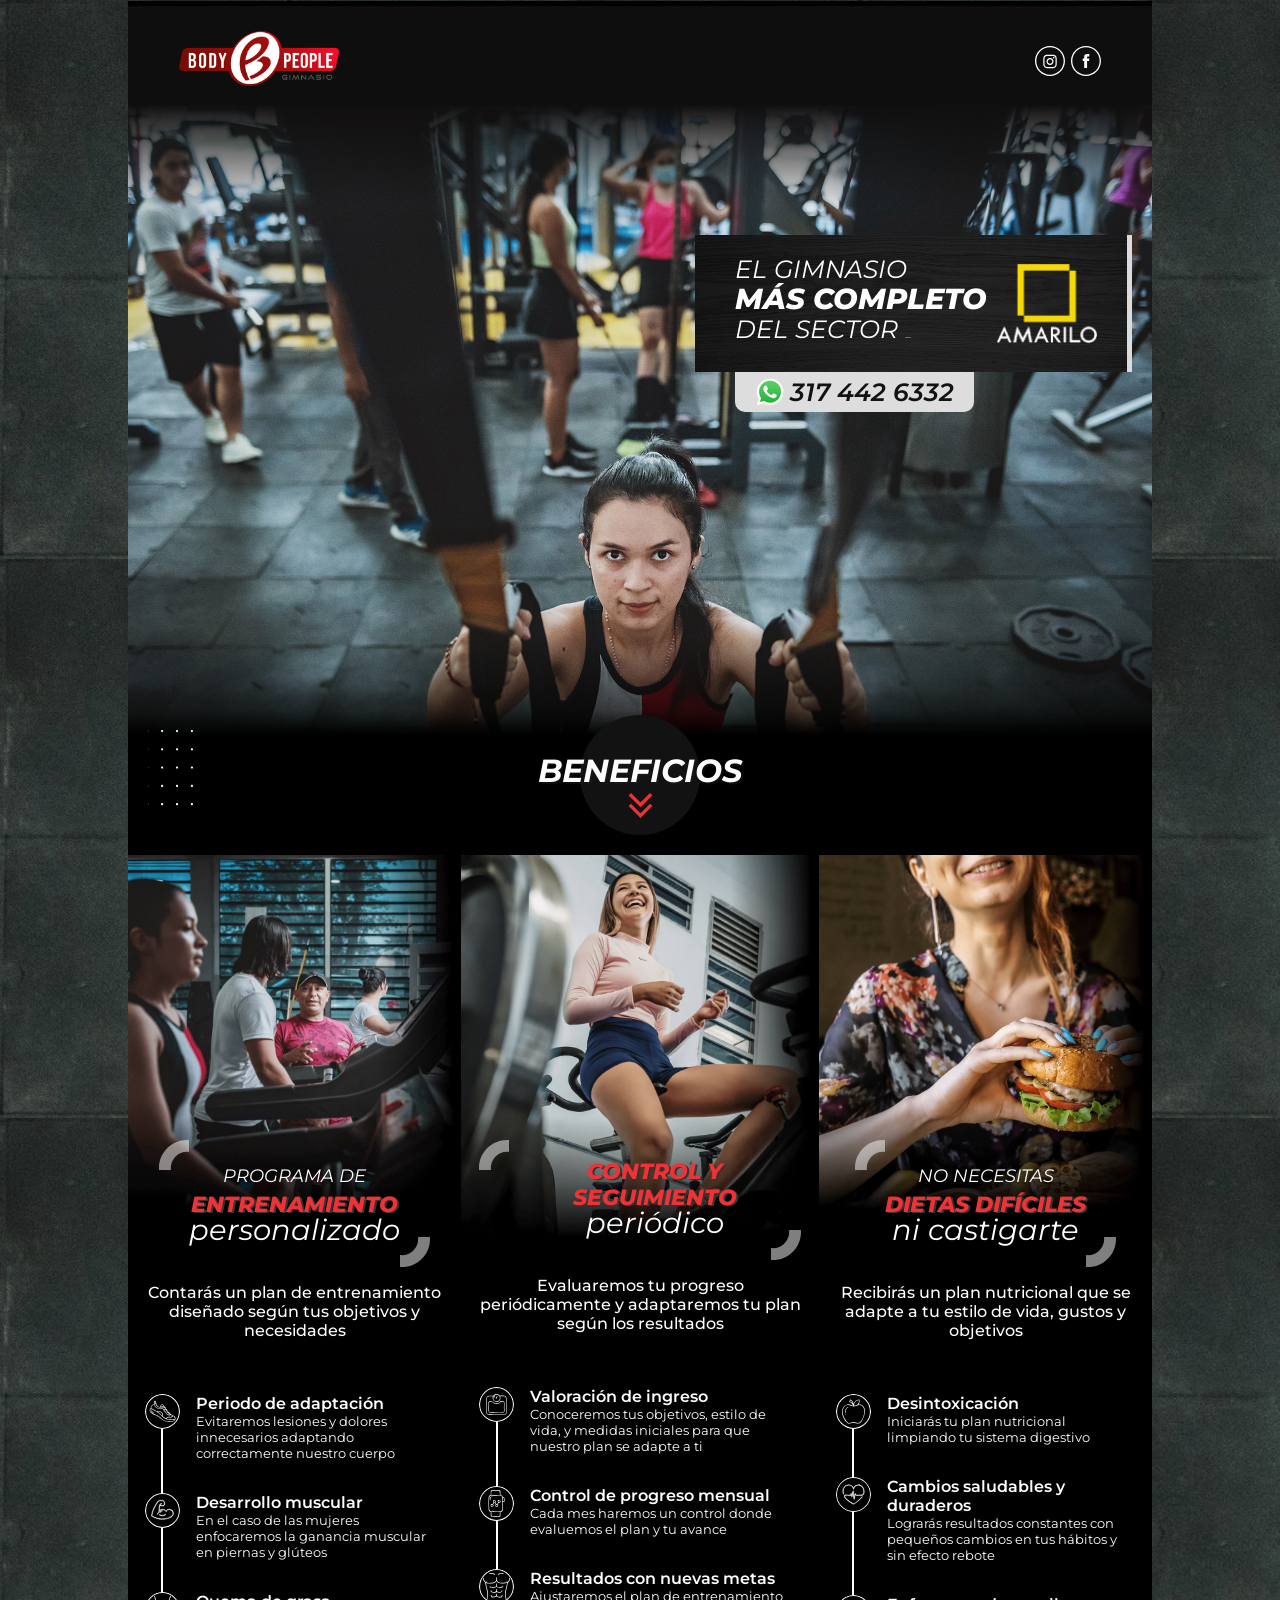
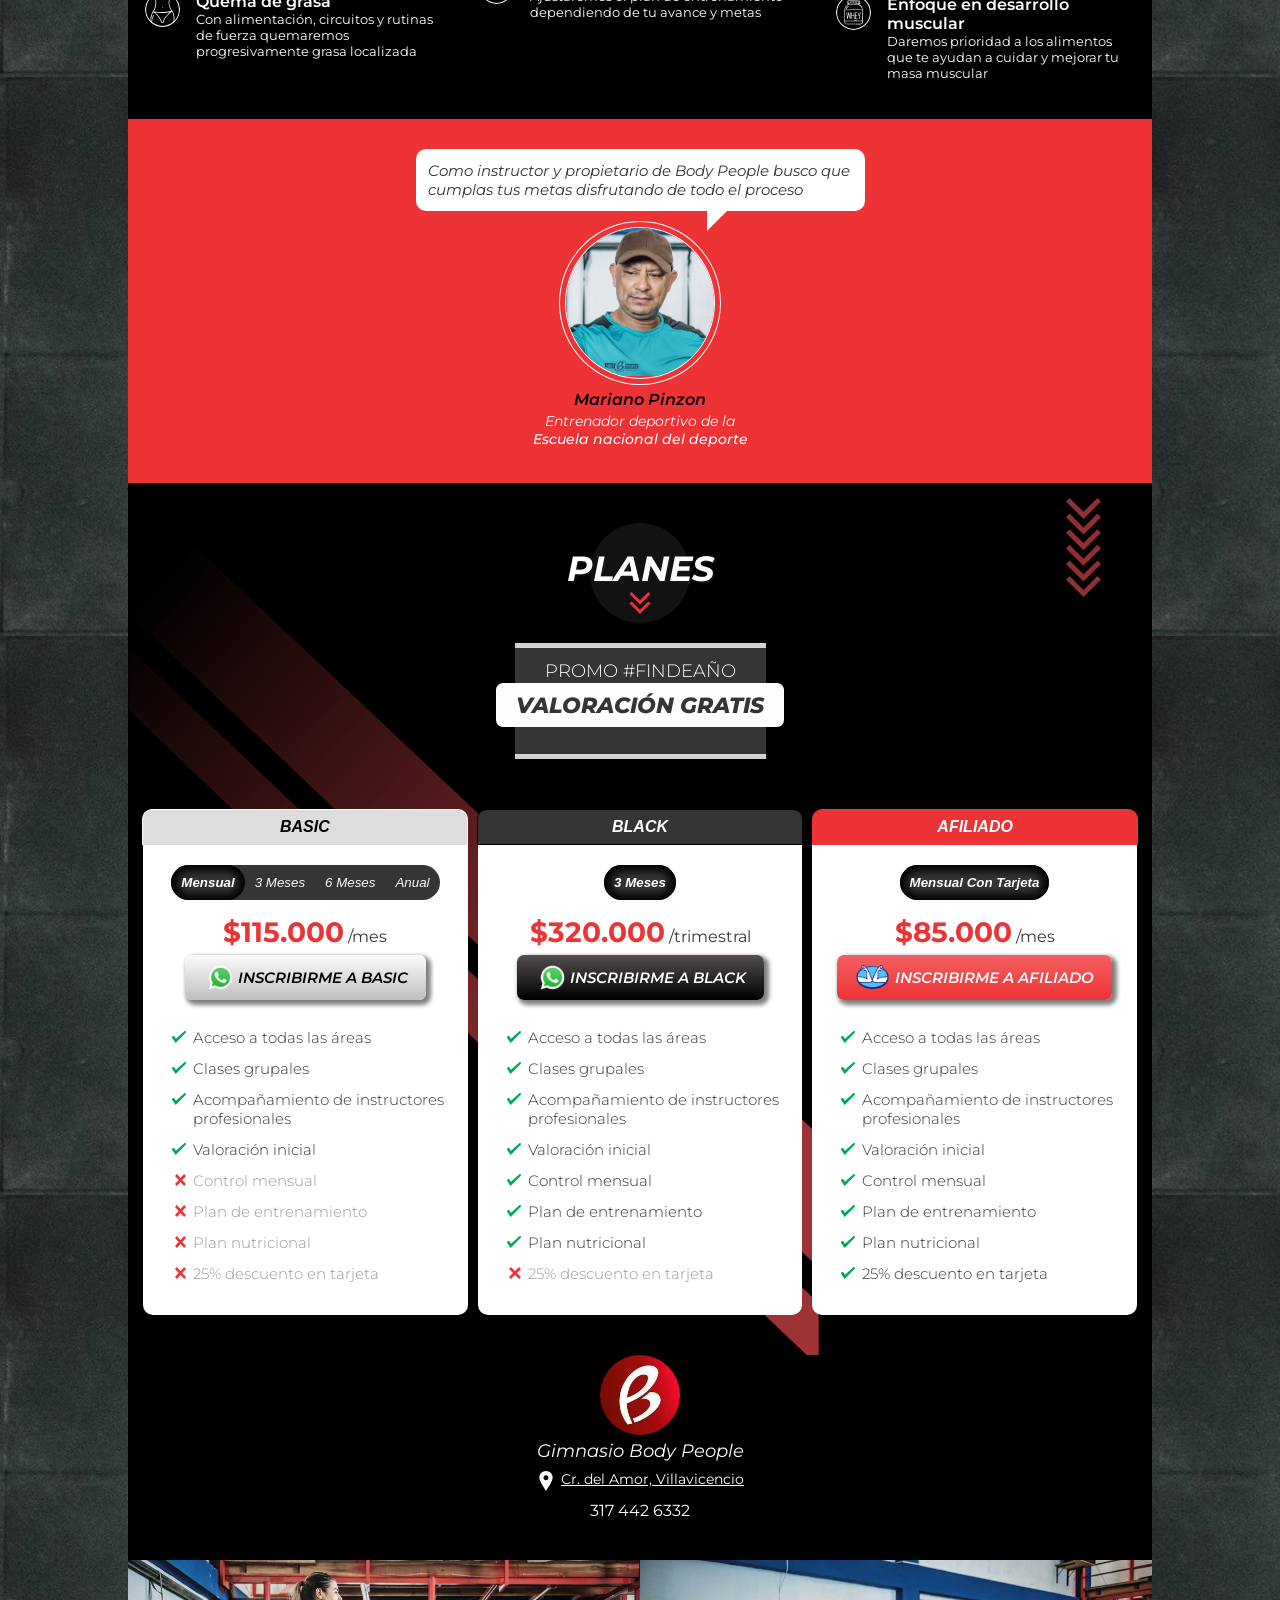
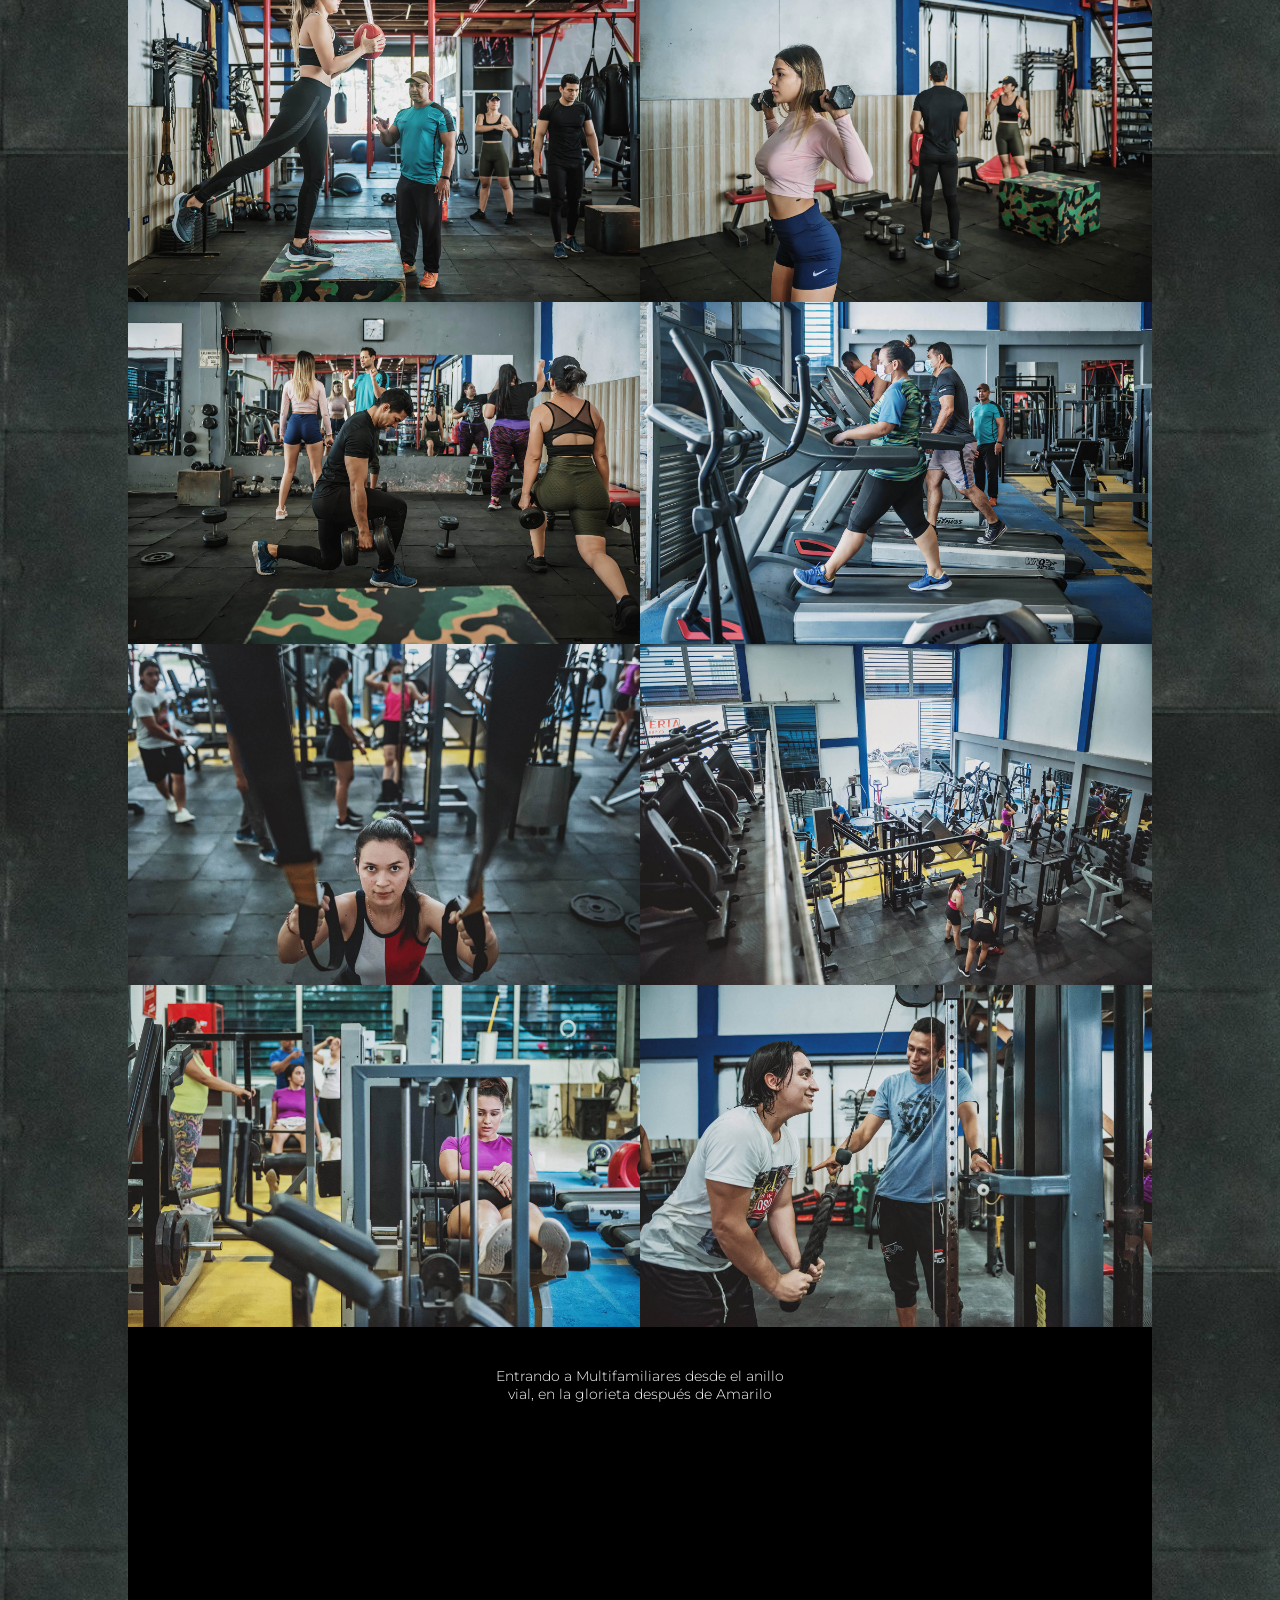
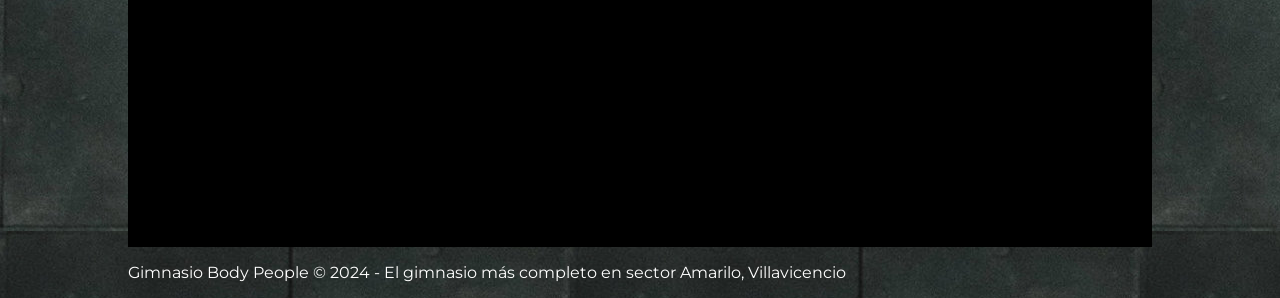
<file: index.html>
<!DOCTYPE html>
<html lang="en">
<head>
    <meta charset="UTF-8">
    <meta http-equiv="X-UA-Compatible" content="IE=edge">
    <meta name="viewport" content="width=device-width, initial-scale=1.0">
    
    <!-- SEO Meta Tags -->
    <title>Gimnasio Body People | Gym del sector Amarilo Villavicencio</title>
    
    <meta name="description" content="Gimasio Body People, el gimnasio más completo en sector Amarilo Villavicencio. Equipos de última generación, entrenadores profesionales y planes personalizados">
    
    <meta name="keywords" content="gimnasio en villavicencio, gimnasio Body People, gimnasio sector Amarilo, mejores gimnasios en villavicencio, gimnasio completo villavicencio">
    
    <!-- Open Graph / Facebook -->
    <meta property="og:type" content="website">
    <meta property="og:url" content="https://www.gimnasiobodypeople.com/">
    <meta property="og:title" content="Gimnasio Body People | El Mejor Gimnasio en Villavicencio">
    <meta property="og:description" content="El gimnasio más completo en sector Amarilo. Equipos modernos, entrenadores profesionales y planes personalizados.">
    <meta property="og:image" content="https://www.gimnasiobodypeople.com/assets/images/og-image.jpg">

    <!-- Twitter -->
    <meta property="twitter:card" content="summary_large_image">
    <meta property="twitter:url" content="https://www.gimnasiobodypeople.com/">
    <meta property="twitter:title" content="Gimnasio Body People | Villavicencio">
    <meta property="twitter:description" content="El gimnasio más completo en sector Amarilo. Equipos modernos, entrenadores profesionales y planes personalizados.">
    <meta property="twitter:image" content="https://www.gimnasiobodypeople.com/assets/images/twitter-image.jpg">

    <!-- Canonical URL -->
    <meta rel="canonical" href="https://www.gimnasiobodypeople.com/">

    
    <link rel="icon" type="image/x-icon" href="./assets/images/bdicon.ico">
    <link rel="preconnect" href="https://fonts.googleapis.com">
    <link rel="preconnect" href="https://fonts.gstatic.com" crossorigin>
    <link href="https://fonts.googleapis.com/css2?family=Montserrat:ital,wght@0,100;0,200;0,300;0,400;0,500;0,600;0,700;0,800;0,900;1,100;1,200;1,300;1,400;1,500;1,600;1,700;1,800;1,900&display=swap" rel="stylesheet">
    <link rel="stylesheet" href="./assets/css/styles.css">

    <script src="https://code.jquery.com/jquery-3.6.0.slim.min.js" integrity="sha256-u7e5khyithlIdTpu22PHhENmPcRdFiHRjhAuHcs05RI=" crossorigin="anonymous"></script>

    <!-- Plans interaction Code -->
    <script>
        removeActive = function() {
            $('#plans .tabs button').removeClass('active');
            $('#plans .content article').removeClass('active');    
        };

        $(document).ready(function() {
            $('button#basic').on('click', event => {                
                removeActive();
                $('#basic-content').addClass('active');
                $('button#basic').addClass('active');
            });

            $('button#black').on('click', event => {
                removeActive();
                $('#black-content').addClass('active');
                $('button#black').addClass('active');
            });

            $('button#premium').on('click', event => {
                removeActive();
                $('#premium-content').addClass('active');
                $('button#premium').addClass('active');
            });

            $('a#subscribe-basic').on('click', event => {
                fbq('track', 'Lead', {content_category: "subscriptions", content_name: "basic", currency: "COP", value: 80000.00});
            });

            $('a#subscribe-black').on('click', event => {
                fbq('track', 'Lead', {content_category: "subscriptions", content_name: "black", currency: "COP", value: 250000.00});
            });

            $('a#subscribe-premium').on('click', event => {
                fbq('track', 'Lead', {content_category: "subscriptions", content_name: "premium", currency: "COP", value: 420000.00});
            });

            $('.period button').on('click',function() {
                const price = $(this).attr("data-price");
                const total = $(this).attr("data-total");
                const target = $(this).attr("data-target");

                $(`${target} .now .price`).html(price);
                $(`${target} .now.now-period .price`).html(total);

                $(`${target} .now.now-period`).removeClass("off");  
                if (total == "") {
                    $(`${target} .now.now-period`).addClass("off");    
                }

                $(`#plans ${target} .period button`).removeClass('active');
                $(this).addClass("active");
            });

            
        });  
    </script>
    <!-- End Plans interaction Code -->

    <!-- CountDown Promo -->
    <script>
        // Set the date we're counting down to
        var countDownDate = new Date("Feb 07, 2022 22:00:00").getTime();

        // Update the count down every 1 second
        var x = setInterval(function() {

        // Get today's date and time
        var now = new Date().getTime();

        // Find the distance between now and the count down date
        var distance = countDownDate - now;

        // Time calculations for days, hours, minutes and seconds
        var days = Math.floor(distance / (1000 * 60 * 60 * 24));
        var hours = Math.floor((distance % (1000 * 60 * 60 * 24)) / (1000 * 60 * 60));
        var minutes = Math.floor((distance % (1000 * 60 * 60)) / (1000 * 60));
        var seconds = Math.floor((distance % (1000 * 60)) / 1000);

        // Display the result in the element with id="demo"
        $("#countdown").html(days + "d " + hours + "h "
        + minutes + "m " + seconds + "s ");

        // If the count down is finished, write some text
        if (distance < 0) {
            clearInterval(x);
            document.getElementById("demo").innerHTML = "EXPIRED";
        }
        }, 1000);
    </script>
    <!-- End CountDown Promo -->

    <!-- Facebook Pixel Code -->
    <script>
        !function(f,b,e,v,n,t,s)
        {if(f.fbq)return;n=f.fbq=function(){n.callMethod?
        n.callMethod.apply(n,arguments):n.queue.push(arguments)};
        if(!f._fbq)f._fbq=n;n.push=n;n.loaded=!0;n.version='2.0';
        n.queue=[];t=b.createElement(e);t.async=!0;
        t.src=v;s=b.getElementsByTagName(e)[0];
        s.parentNode.insertBefore(t,s)}(window, document,'script',
        'https://connect.facebook.net/en_US/fbevents.js');
        fbq('init', '989182581694959');
        fbq('track', 'PageView');
    </script>
    <noscript><img height="1" width="1" style="display:none"
        src="https://www.facebook.com/tr?id=989182581694959&ev=PageView&noscript=1"
    /></noscript>
    <!-- End Facebook Pixel Code -->
    
</head>
<body class="landing-red"> 
    <header>
        <h1 style="font-size: 2px; color: black;">Gimnasio Body People - El Mejor Gimnasio del sector Amarilo en Villavicencio</h1>
        <div id="brand">
            <a href="/" title="Inicio | Gimnasio Body People Villavicencio">
                <img src="./assets/images/svg/lines_behind_logo.svg" class="lines-bg">
                <img id="logo" src="./assets/images/logo_palabra_body_people.png" alt="Nuevo logo Gimnasio Body People 2024"></a>
            <section id="social">
                <a href="https://www.instagram.com/gym.bodypeople/" target="_blank">
                    <img src="./assets/images/svg/instagram_icon.svg" alt="Icono facebook blanco">
                </a>
                
                <a href="https://www.facebook.com/gimnasiobodypeople" target="_blank">
                    <img src="./assets/images/svg/facebook_icon.svg" alt="Icono instagram blanco">
                </a>

            </section>
        </div>
        
        <section id="selling">
            <div class="vineta vineta-start"></div>
            <div class="quote">
                <h2>El Gimnasio <br> <span>más completo</span> <br> del sector <span style="font-size: 1px;">Amarilo</span></h2>
                <img src="./assets/images/amarilo.png" alt="Logo Amarilo Villavicencio">

                <div class="whatsapp-contact">
                    <a href="https://api.whatsapp.com/send/?phone=573174426332&text=Hola+Body+People%21%0A%0A" target="_blank" id="subscribe-black">
                        <img src="./assets/images/whatsapp.png" alt="Logo de whatsapp">
                        <span>317 442 6332</span>
                    </a>
                </div>
            </div>
            
            
        </section>

        <div class="vineta vineta-end"></div>
    </header>
    

    <main>
        <section id="benefits">
            <div id="svg-bg-dots">

            </div>
            <div class="section-title benefits-title">
                <div class="circle">

                </div>
                <h1>beneficios</h1>
                <img src = "./assets/images/svg/red_arrows_down_direction.svg" class="svg-bg arrows"/>
                
            </div>
            <div class="benefits-content">
                <article id="personalized">
                    <img src = "./assets/images/svg/arrow_divider_grey.svg" class="svg-bg divider"/>
                    <div class="content">
                        <div class="benefit-title">
                            <img src = "./assets/images/svg/bracket_top_left.svg" class="svg-bg mark-left"/>
                            <img src = "./assets/images/svg/bracket_down_rigth.svg" class="svg-bg mark-right"/>
                            <h1>
                                <span class="intro">programa de</span> <br> 
                                <span class="primary-bold"> entrenamiento</span> <br> 
                                <span class="secondary-focus">personalizado</span>
                            </h1>
                        </div>
                        
                        <p>Contarás un plan de entrenamiento diseñado según tus objetivos y necesidades</p>

                        <ul>
                            <li>
                                <div class="benefit-step-icon">
                                    <div class="step-icon">
                                        <img src="./assets/images/svg/icons/skechers_icon.svg" alt="">
                                    </div>
                                </div>
                                <div class="benefit-step-content">
                                    <h2>Periodo de adaptación</h2>
                                    <p>Evitaremos lesiones y dolores innecesarios adaptando correctamente nuestro cuerpo</p>
                                </div>
                            </li>

                            <li>
                                <div class="benefit-step-icon">
                                    <div class="step-icon">
                                        <img src="./assets/images/svg/icons/arm_icon.svg" alt="">
                                    </div>
                                </div>
                                <div class="benefit-step-content">
                                    <h2>Desarrollo muscular</h2>
                                    <p>En el caso de las mujeres enfocaremos la ganancia muscular en piernas y glúteos</p>
                                </div>
                            </li>

                            <li>
                                <div class="benefit-step-icon">
                                    <div class="step-icon">
                                        <img src="./assets/images/svg/icons/woman_hips_icon.svg" alt="">
                                    </div>
                                </div>
                                <div class="benefit-step-content">
                                    <h2>Quema de grasa</h2>
                                    <p>Con alimentación, circuitos y rutinas de fuerza quemaremos progresivamente grasa localizada</p>
                                </div>
                            </li>

                        </ul>
                    </div>
                    
                </article>
                <article id="control">
                    <img src = "./assets/images/svg/arrow_divider_red.svg" class="svg-bg divider"/>
                    <div class="content">
                        <div class="benefit-title">
                            <img src = "./assets/images/svg/bracket_top_left.svg" class="svg-bg mark-left"/>
                            <img src = "./assets/images/svg/bracket_down_rigth.svg" class="svg-bg mark-right"/>
                            <h1> <span class="primary-bold"> control y seguimiento</span> <br> <span class="secondary-focus">periódico</span></h1>
                        </div>
                        <p>Evaluaremos tu progreso periódicamente y adaptaremos tu plan según los resultados</p>

                        <ul>
                            <li>
                                <div class="benefit-step-icon">
                                    <div class="step-icon">
                                        <img src="./assets/images/svg/icons/scale_icon.svg" alt="">
                                    </div>
                                </div>
                                <div class="benefit-step-content">
                                    <h2>Valoración de ingreso</h2>
                                    <p>Conoceremos tus objetivos, estilo de vida, y medidas iniciales para que nuestro plan se adapte a ti</p>
                                </div>
                            </li>

                            <li>
                                <div class="benefit-step-icon">
                                    <div class="step-icon">
                                        <img src="./assets/images/svg/icons/smart_watch_icon.svg" alt="">
                                    </div>
                                </div>
                                <div class="benefit-step-content">
                                    <h2>Control de progreso mensual</h2>
                                    <p>Cada mes haremos un control donde evaluemos el plan y tu avance</p>
                                </div>
                            </li>

                            <li>
                                <div class="benefit-step-icon">
                                    <div class="step-icon">
                                        <img src="./assets/images/svg/icons/man_abs_icon.svg" alt="">
                                    </div>
                                </div>
                                <div class="benefit-step-content">
                                    <h2>Resultados con nuevas metas</h2>
                                    <p>Ajustaremos el plan de entrenamiento dependiendo de tu avance y metas</p>
                                </div>
                            </li>
                        </ul>
                    </div>
                </article>
                <article id="diet">
                    <img src = "./assets/images/svg/arrow_divider_red.svg" class="svg-bg divider"/>
                    <div class="content">
                        <div class="benefit-title">
                            <img src = "./assets/images/svg/bracket_top_left.svg" class="svg-bg mark-left"/>
                            <img src = "./assets/images/svg/bracket_down_rigth.svg" class="svg-bg mark-right"/>
                            <h1>
                                <span class="intro">no necesitas</span> <br> 
                                <span class="primary-bold"> dietas difíciles</span> <br> 
                                <span class="secondary-focus">ni castigarte</span>
                            </h1>
                        </div>
                        <p>Recibirás un plan nutricional que se adapte a tu estilo de vida, gustos y objetivos</p>

                        <ul>
                            <li>
                                <div class="benefit-step-icon">
                                    <div class="step-icon">
                                        <img src="./assets/images/svg/icons/apple_icon.svg" alt="">
                                    </div>
                                </div>
                                <div class="benefit-step-content">
                                    <h2>Desintoxicación</h2>
                                    <p>Iniciarás tu plan nutricional limpiando tu sistema digestivo</p>
                                </div>
                            </li>

                            <li>
                                <div class="benefit-step-icon">
                                    <div class="step-icon">
                                        <img src="./assets/images/svg/icons/hearth_icon.svg" alt="">
                                    </div>
                                </div>
                                <div class="benefit-step-content">
                                    <h2>Cambios saludables y duraderos</h2>
                                    <p>Lograrás resultados constantes con pequeños cambios en tus hábitos y sin efecto rebote</p>
                                </div>
                            </li>

                            <li>
                                <div class="benefit-step-icon">
                                    <div class="step-icon">
                                        <img src="./assets/images/svg/icons/supplement_icon.svg" alt="">
                                    </div>
                                </div>
                                <div class="benefit-step-content">
                                    <h2>Enfoque en desarrollo muscular</h2>
                                    <p>Daremos prioridad a los alimentos que te ayudan a cuidar y mejorar tu masa muscular</p>
                                </div>
                            </li>

                        </ul>
                    </div>
                </article>
            </div>
        </section>
        <section id="personal-brand">
            <div class="quote">
                Como instructor y propietario de Body People busco que cumplas tus metas disfrutando de todo el proceso
            </div>
            <div class="quote-mark-photo">
                <div class="quote-photo">
                    <img src="./assets/images/mariano_pinzon_testimonial.jpeg" alt="Foto de instructor Mariano Pinzon Valencia en Body People Villavicencio">
                </div>
            </div>
            
            <div class="quote-profile">
                <p>Mariano Pinzon</p>
                <p class="description">Entrenador deportivo de la <br> <span>Escuela nacional del deporte</span></p>
            </div>
            
        </section>
        <section id="plans">
            <img src="./assets/images/svg/brown_arrows_down_direction.svg" class="svg-bg arrows-down">
            <div class="section-title plans-title">
                <div class="circle">

                </div>
                <h1>planes</h1>
                <img src = "./assets/images/svg/red_arrows_down_direction.svg" class="svg-bg arrows"/>
                
            </div>
            <div class="plans-promo">
                <div class="promo-content">
                    <span class="old-price">Promo #FinDeAño</span>
                    <div class="promo-title-box">
                        
                    </div>
                    <span class="eta" id="countdown" style="display: none;">10d 12h 50m 43s</span>
                </div>
                <div class="promo-title">
                   <span>valoración gratis</span>
                </div>
            </div>
            <div class="plans-letter">
                <div class="tabs">
                    <button id="basic">basic<img src="./assets/images/svg/arrow_down_basic_tab_icon.svg" alt=""></button>
                    <button id="black">black<img src="./assets/images/svg/arrow_down_black_tab_icon.svg" alt=""></button>
                    <button id="premium" class="active">afiliado<img src="./assets/images/svg/arrow_down_premium_tab_icon.svg" alt=""></button>
                </div>
                <div class="content">
                    <article id="basic-content">
                        
                        <div class="period">
                            <button class="active" data-price="$115.000" data-total="" data-target="#basic-content">mensual</button>
                            <button data-price="$90.000" data-total="$270.000" data-target="#basic-content" >3 meses</button>
                            <button data-price="$80.000" data-total="$480.000" data-target="#basic-content">6 meses</button>
                            <button data-price="$70.000" data-total="$840.000" data-target="#basic-content">anual</button>
                        </div>
                        <div class="now"><span class="price">$115.000</span> /mes</div>
                        <div class="now now-period off"><span class="price">$270.000</span> total</div>
                        <div class="subscribe">
                            <a href="https://api.whatsapp.com/send/?phone=573174426332&text=Hola+Body+People%21%0A%0AMe+gustar%C3%ADa+inscribirme+con+el+%2APlan+Basic%2A+%F0%9F%92%AA%F0%9F%8F%BB&app_absent=0" target="_blank" id="subscribe-basic">
                                <img src="./assets/images/whatsapp.png" alt="Logo de whatsapp">
                                <span>inscribirme a basic</span>
                            </a>
                            <div class="mark"></div>
                        </div>
                        <ul class="included">
                            <li>Acceso a todas las áreas</li>
                            <li>Clases grupales</li>
                            <li>Acompañamiento de instructores profesionales</li>
                            <li>Valoración inicial</li>
                            <li class="not-included">Control mensual</li>
                            <li class="not-included">Plan de entrenamiento</li>
                            <li class="not-included">Plan nutricional</li>
                            <li class="not-included">25% descuento en tarjeta</li>
                        </ul>
                    </article>
                    <article id="black-content">
                        <div class="period">
                            <button class="active">3 meses</button>
                        </div>
                        <div class="now"><span class="price">$320.000</span> /trimestral</div>
                        <div class="subscribe">
                            <a href="https://api.whatsapp.com/send/?phone=573174426332&text=Hola+Body+People%21%0A%0AMe+gustar%C3%ADa+inscribirme+con+el+%2APlan+Black%2A+%F0%9F%92%AA%F0%9F%8F%BB&app_absent=0" target="_blank" id="subscribe-black">
                                <img src="./assets/images/whatsapp.png" alt="Logo de whatsapp">
                                <span>inscribirme a black</span>
                            </a>
                            <div class="mark"></div>
                        </div>
                        <ul class="included">
                            <li>Acceso a todas las áreas</li>
                            <li>Clases grupales</li>
                            <li>Acompañamiento de instructores profesionales</li>
                            <li>Valoración inicial</li>
                            <li>Control mensual</li>
                            <li>Plan de entrenamiento</li>
                            <li>Plan nutricional</li>
                            <li class="not-included">25% descuento en tarjeta</li>
                        </ul>
                    </article>
                    <article id="premium-content" class="active">
                        <div class="period">
                            <button class="active">mensual con tarjeta</button>
                        </div>
                        <div class="now"><span class="price">$85.000</span> /mes</div>
                        <div class="subscribe">
                            <a href="https://www.mercadopago.com.co/subscriptions/checkout?preapproval_plan_id=2c938084930f529801934b48ae5a1297" target="_blank" id="subscribe-premium">
                                <img src="./assets/images/icons8-mercado-pago-48.png" alt="Logo de mercado pago colombia" style="margin-right: 5px;">
                                <span>inscribirme a afiliado</span>
                            </a>
                            <div class="mark"></div>
                        </div>
                        <ul class="included">
                            <li>Acceso a todas las áreas</li>
                            <li>Clases grupales</li>
                            <li>Acompañamiento de instructores profesionales</li>
                            <li>Valoración inicial</li>
                            <li>Control mensual</li>
                            <li>Plan de entrenamiento</li>
                            <li>Plan nutricional</li>
                            <li>25% descuento en tarjeta</li>
                        </ul>
                    </article>
                </div>
            </div>
        </section>
        <section id="gallery">
            <img src="./assets/images/uis_bp2021.jpeg" alt="Logo instagram Body People" class="logo">
            <h1>Gimnasio Body People</h1>
            <a href="https://www.google.com/maps/place/Gimnasio+Body+People/@4.1055102,-73.6341106,17z/data=!3m1!4b1!4m5!3m4!1s0x8e3e2d7a362e4b67:0x59a774c1888efa27!8m2!3d4.1055102!4d-73.6319219" target="_blank"><svg xmlns="http://www.w3.org/2000/svg" width="20" height="20" viewBox="0 0 24 24" class="location-svg"><path d="M12 0c-4.198 0-8 3.403-8 7.602 0 4.198 3.469 9.21 8 16.398 4.531-7.188 8-12.2 8-16.398 0-4.199-3.801-7.602-8-7.602zm0 11c-1.657 0-3-1.343-3-3s1.343-3 3-3 3 1.343 3 3-1.343 3-3 3z"/></svg><span>Cr. del Amor, Villavicencio</span></a>
            <div class="phones">
                <a href="tel:+573174426332">317 442 6332</a>
            </div>
            
            <div class="content">
                <img src="./assets/images/gallery/1.jpeg" alt="">
                <img src="./assets/images/gallery/2.jpeg" alt="">
                <img src="./assets/images/gallery/3.jpeg" alt="">
                <img src="./assets/images/gallery/4.jpeg" alt="">
                <img src="./assets/images/gallery/5.jpeg" alt="">
                <img src="./assets/images/gallery/6.jpeg" alt="">
                <img src="./assets/images/gallery/7.jpeg" alt="">
                <img src="./assets/images/gallery/8.jpeg" alt="">
            </div>
            
            <p>Entrando a Multifamiliares desde el anillo vial, en la glorieta después de Amarilo</p>

            <div style="inline-size: 95%; margin: auto;">
                <iframe src="https://www.google.com/maps/embed?pb=!1m18!1m12!1m3!1d3979.580056855126!2d-73.63411058469842!3d4.105510197014822!2m3!1f0!2f0!3f0!3m2!1i1024!2i768!4f13.1!3m3!1m2!1s0x8e3e2d7a362e4b67%3A0x59a774c1888efa27!2sGimnasio%20Body%20People!5e0!3m2!1sen!2smx!4v1641934061075!5m2!1sen!2smx" width="100%" height="400" style="border:0;" allowfullscreen="" loading="lazy"></iframe>
            </div>
            
        </section>
    </main>

    <!-- Footer optimizado -->
    <footer>
        <p>Gimnasio Body People © 2024 - El gimnasio más completo en sector Amarilo, Villavicencio</p>
    </footer>

    <!-- Schema.org para gimnasio -->
    <script type="application/ld+json">
    {
        "@context": "https://schema.org",
        "@type": "HealthClub",
        "name": "Gimnasio Body People",
        "description": "El gimnasio más completo en sector Amarilo, Villavicencio. Ofrecemos equipos modernos y entrenamiento personalizado.",
        "image": "https://www.gimnasiobodypeople.com/assets/images/gym-image.jpg",
        "address": {
            "@type": "PostalAddress",
            "streetAddress": "Sector Amarilo",
            "addressLocality": "Villavicencio",
            "addressRegion": "Meta",
            "addressCountry": "CO"
        },
        "geo": {
            "@type": "GeoCoordinates",
            "latitude": "", // Agregar coordenadas exactas
            "longitude": "" // Agregar coordenadas exactas
        },
        "openingHours": "", // Agregar horarios
        "telephone": "+573174426332"
    }
    </script>


    </body>
</html>
</file>
<file: assets/css/styles.css>
:root {
    --font: 'Montserrat';
    --primary: #ed3336;;
    --secondary: #FFFFFF;
    --secondary-100: #ffffffd7;
    --secondary-200: #dddddd;
    --secondary-300: #FEFEFE;

    --tertiary: black;
    --tertiary-100: #1e1e1e75;
    --tertiary-200: #363435;
    --tertiary-300: #121212;
  }

body {
    font-family: var(--font), sans-serif;
    background-color: var(--tertiary);
    color: var(--secondary);
    margin-inline: 0px;
    margin-block: 0;
}

header {
    background-color: var(--tertiary);
    position: relative;
}

header #brand {
    block-size: auto;
    padding-block-start: 25px;
    padding-block-end: 15px;
    padding-inline: 5%;
    display: flex;
    justify-content: space-between;
    align-items: center;
    background-color: rgb(31 31 31 / 45%);
}

header .vineta {
    position: absolute;
    left: 0;
    inline-size: 100%;
    block-size: 100px;
}

header .vineta-start {
    top: 0;
    background-image: linear-gradient(to top, transparent, rgb(16 14 14));
}

header .vineta-end {
    bottom: 0;
    background-image: linear-gradient(to bottom, transparent, rgb(0 0 0 / 20%), rgb(0 0 0 / 40%), rgb(0 0 0 / 60%), black);
}

header #brand img#logo {
    inline-size: 160px;
}

header #brand img.lines-bg {
    position: absolute;
    z-index: -1;
    top: 0;
    left: 0;
    inline-size: 40%;
}

header #brand section#social {
    padding-block-start: 6px;
    display: flex;
    justify-content: space-between;
    inline-size: 66px;
}

header #brand section#social img {
    block-size: 30px;
}

#selling {
    padding-inline: 2%;
    padding-block-start: 30px;
    min-block-size: 600px;
    position: relative;
    background-image: url('../images/bg_training_large.jpeg');
    background-color: var(--tertiary);
    background-size: cover;
    background-repeat: no-repeat;

    display: flex;
    flex-direction: row;
    justify-content: flex-end;
    flex-wrap: nowrap;
    align-items: flex-start;
}

#selling h1, h2 {
    font-weight: normal;
    margin: 0;
}

#selling .quote {
    border-radius: 0;
    border-inline-end: 5px solid var(--secondary-100);
    padding-inline-end: 30px;
    padding-inline-start: 40px;
    padding-block: 20px;

    background-image: url(/assets/images/wood-texture.jpeg);
    display: flex;
    align-items: center;
    justify-content: space-evenly;
    flex-wrap: nowrap;
    flex-direction: row;
    margin-block-start: 100px;

    position: relative;
}

#selling .quote img { 
    block-size: 60px;
}

#selling .quote .whatsapp-contact {
    position: absolute;
    bottom: -35px;
    left: 40px;
}

#selling .whatsapp-contact a {
    display: flex;
    flex-direction: row;
    text-decoration: none;
    color: var(--tertiary-300);
    font-style: oblique;
    font-size: 18px;
    font-weight: 600;
    background:var(--secondary-200);
    padding-inline: 15px 20px;
    border-radius: 0px 0px 10px 10px;
    align-items: center;
}

#selling .whatsapp-contact img {
    block-size: 35px;
}

#selling h1, #selling .quote h2 {
    text-transform: uppercase;
    line-height: 24px;
    font-size: 20px;
    margin-inline-end: 10px;
    font-style: italic;
    text-align: left;
}

#selling h2 {
    text-align: center;
    line-height: 22px;
    font-size: 15px;
}

#selling h2 span:nth-child(1) {
    font-weight: 500;
}

#selling h2 span:nth-child(3) {
    font-weight: 700;
    font-size: 16px;
    font-style: oblique;
}

#selling h2 span:nth-child(5) {
    line-height: 26px;
    font-size: 17px;
    text-transform: uppercase;
}

#selling h1 span, #selling .quote h2 span {
    font-weight: 800;
    font-size: 1.14em;
}

#selling .hero-image {
    position: relative;
}

#selling .hero-image img {
    inline-size: 100%;
}

#selling .hero-image img.svg-bg {
    inline-size: auto;
    position: absolute;
}

img.svg-bg {
    position: absolute;
}

#selling .hero-image img.dots {
    top: 42%;
    right: 2%;
}

#selling .hero-image img.arrows {
    top: 80%;
    left: 10%;
}

/*
Benefits section
*/

#benefits {
    position: relative;
    margin-block-end: 74px;
    margin-block-start: -20px;
}

#benefits #svg-bg-dots {
    background-image: url('/assets/images/svg/dots_three_lines.svg');
    background-size: cover;
    background-repeat: repeat-y;
    inline-size: 45px;
    block-size: 80px;
    position: absolute;
    z-index: 2;
    left: 20px;
    top: 15px;
}

.section-title {
    position: relative;
    block-size: 120px;
}

.section-title h1, .section-title .circle, .section-title img.arrows {
    position: absolute;
    left: 0;
    right: 0;
}

.section-title .circle {
    inline-size: 120px;
    block-size: 120px;
    background: var(--tertiary-300);
    border-radius: 50%;
    margin: auto;
    z-index: 0;
}

.section-title h1 {
    text-align: center;
    text-transform: uppercase;
    font-style: italic;
    font-size: 25px;
    top: 30%;
    margin: 0;
    text-shadow: 2px 2px var(--tertiary-100);
    z-index: 1;
}

.section-title img.arrows {
    margin: auto;
    top: 65%;
    z-index: 1;
    inline-size: 25px;
    block-size: 25px;
}

#benefits .benefits-title {
    margin-block-end: -60px;
    z-index: 2;
}

#benefits article {
    position: relative;
    background-color: var(--tertiary);
    background-size: contain;
    background-repeat: no-repeat;
}

#benefits article .benefit-title {
    position: relative;
    padding-block: 20px;
    padding-inline: 30px;
}

#benefits article .benefit-title img {
    position: absolute;
    inline-size: 30px;
}

#benefits article .benefit-title img.mark-left {
    top: 0;
    left: 0;
}

#benefits article .benefit-title img.mark-right {
    bottom: 0;
    right: 0;
}  

#benefits article#control .benefit-title {
    padding-inline-end: 0px;
}

#benefits article .content {
    padding-block-start: 285px;
    flex-direction: column;
    align-items: center;
    flex-wrap: nowrap;
    display: flex;
}

#benefits article .content h1 {
    text-align: center;
    font-style: italic;
    text-transform: uppercase;
    font-weight: normal;
    font-size: 18px;
    line-height: 1.3em;
    margin: 0px;
}

#benefits article .content h1 span.intro {
    line-height: 1.8em;
}

#benefits article .content h1 span.primary-bold {
    color: var(--primary);
    font-weight: 800;
    font-size: 1.2em;
    text-shadow: 2px 1px var(--tertiary-200)
}

#benefits article .content h1 span.secondary-focus {
    text-transform: none;
    font-style: oblique;
    font-size: 1.6em;
}

#benefits article .content p {
    font-size: 16px;
    font-weight: 500;
    text-transform: none;
    text-align: center;
    padding-inline: 12%;
}

#benefits article#personalized {
    background-image: url('../images/benefits_image_new_gradient.jpeg');
}

#benefits article#control {
    background-image: url('../images/control_image_new_gradient.jpeg');
}

#benefits article#diet {
    background-image: url('../images/no_diet_image_new_gradient.jpeg');
}

#benefits article::before {
    position:absolute;
    content: '';
    block-size: 0;
    inline-size: 0;
    left: 0;
    right: 0;
    margin: auto;
    border-top: 2px solid var(--tertiary);
    border-bottom: 74px solid transparent;
    border-left: 50vw solid var(--tertiary);     
    border-right: 50vw solid var(--tertiary);
    z-index: 1;
}

#benefits article:nth-child(n + 4)::before {
    border-top: 2px solid var(--tertiary);
    border-left: 50vw solid var(--tertiary);     
    border-right: 50vw solid var(--tertiary);
}

#benefits article:last-of-type::after {
    content: '';
    position: absolute;
    block-size: 0;
    inline-size: 0;
    left: 0;
    right: 0;
    margin: auto;
    z-index: 2;
    border-top: 74px solid var(--tertiary);
    border-left: 50vw solid var(--primary);
    border-right: 50vw solid var(--primary);
}

#benefits img.divider {
    position: absolute;
    z-index: 1;
    left: 0;
    right: 0;
    margin: auto;
    top: -10px;
}

#benefits article .content ul {
    padding: 30px 0px;
    margin: 0;
    list-style: none;
    display: flex;
    flex-direction: column;
    gap: 1rem;
    align-items: center;
}

#benefits article .content li {
    padding-block: 8px;
    display: flex;
}

#benefits .benefit-step-content {
    inline-size: 75vw;
}

#benefits .benefit-step-icon {
    margin-right: 16px;
    position: relative;
}

#benefits li:last-of-type .benefit-step-icon::before {
    content: none;
}

#benefits .benefit-step-icon::before {
    position: absolute;
    content: "";
    width: 2px;
    display: block;
    background: var(--secondary);
    inset: -8px 0px -48px;
    margin: 10px auto;
}

#benefits .benefit-step-icon .step-icon {
    z-index: 2;
    overflow: hidden;
    position: relative;
    border-radius: 50%;
    background-color: var(--tertiary);
    display: flex;
    -webkit-box-align: center;
    align-items: center;
    -webkit-box-pack: center;
    justify-content: center;
}

#benefits .benefit-step-icon .step-icon img {
    inline-size: 35px;
    block-size: 35px;
}

#benefits article .content ul li h2 {
    font-size: 16px;
    font-weight: 600;
}

#benefits article .content ul li p {
    font-size: 13px;
    text-align: left;
    margin: 0;
    padding: 0;
    font-weight: normal;
}

/*
Personal brand section
*/

section#personal-brand {
    display: flex;
    flex-direction: column;
    align-items: center;
    padding: 30px 5% 35px 5%;
    background-color: var(--primary);
}

section#personal-brand .quote {
    position: relative;
    background-color: var(--secondary);
    color: var(--tertiary-200);
    padding: 12px;
    border-radius: 10px;
    margin-block-end: 10px;
    font-style: oblique;
    font-size: 15px;
}

section#personal-brand .quote::after {
    content: '';
    width: 0;
    height: 0;
    border-top: 10px solid var(--secondary);
    border-left: 10px solid var(--secondary);
    border-right: 10px solid transparent;
    border-bottom: 10px solid transparent;
    position: absolute;
    bottom: -20px;
    left: 65%;
}

section#personal-brand .quote-mark-photo {
    border-radius: 50%;
    border: 1px solid white;
    max-width: 150px;
    padding: 5px;
    margin: auto;
}

section#personal-brand .quote-photo {
    border-radius: 50%;
    overflow: hidden;
    border: 1px solid white;
    max-inline-size: 150px;
    max-block-size: 150px;
    margin: auto;
}

section#personal-brand .quote-photo img {
    inline-size: 100%;
    block-size: auto;
}

section#personal-brand .quote-profile {
    text-align: center;
    max-inline-size: 300px;
}

section#personal-brand .quote-profile p {
    padding-block-start: 5px;
    color:var(--tertiary);
    margin: 0;
    font-style: oblique;
    font-weight: 600;
}

section#personal-brand .quote-profile p.description {
    padding-block-start: 3px;
    color:var(--secondary);
    font-weight: 400;
    font-size: 0.9em;
}

section#personal-brand .quote-profile p.description span {
    font-weight: 500;
}


/*
Plans section
*/

section#plans {
    padding-block: 40px;
    padding-inline: 5%;
    position: relative;
    background-image: url('../images/svg/crossed_lines_brown.svg');
    background-size: contain;
    background-repeat: no-repeat;
}

#plans img.svg-bg.arrows-down {
    top: 15px;
    right: 5%;
    inline-size: 35px;
} 

#plans .plans-promo {
    display: flex;
    flex-direction: column;
    flex-wrap: wrap;
    align-items: center;
    padding-block-end: 30px;
    position: relative;
    font-size: 16px;
}

#plans .plans-promo .promo-content {
    padding: 12px 30px;
    background: var(--tertiary-200);
    text-align: center;
    text-transform: uppercase;
    border-top: 5px solid #D2D3D5;
    border-bottom: 5px solid #D2D3D5;
    font-weight: 300;
}

#plans .plans-promo .promo-content span.eta {
    text-transform: lowercase;
    letter-spacing: 2px;
    font-weight: 500;
}

#plans .promo-content .promo-title-box {
    block-size: 60px;
}

#plans .plans-promo .promo-title {
    color: var(--tertiary-200);
    background-color: var(--secondary-300);
    font-style: oblique;
    font-weight: 800;
    border-radius: 7px;
    padding: 8px 20px;
    position: absolute;
    margin: auto;
    top: 28%;
    text-align: center;
    text-transform: uppercase;
    font-size: 1.4em;
}

.section-title.plans-title img.arrows {
    top: 58%;
    inline-size: 22px;
    block-size: 22px;
}

section#plans::after {
    content: '';
    position: absolute;
    block-size: 0;
    inline-size: 0;
    left: 0;
    right: 0;
    margin: auto;
    z-index: 2;
    border-top: 45px solid var(--tertiary);
    border-left: 50vw solid transparent;
    border-right: 50vw solid transparent;
    bottom: -45px;
}

#plans .plans-letter {
    padding-block-start: 20px;
}

#plans .plans-title h1 {
    font-size: 35px;
    top: 20%;
}

#plans .section-title .circle {
    inline-size: 100px;
    block-size: 100px;
}

#plans .tabs {
    display: block;
    position: relative;
}

#plans .tabs button {
    inline-size: 34%;
    position: absolute;
    text-transform: uppercase;
    font-style: oblique;
    font-weight: 700;
    border-top-left-radius: 10px;
    border-top-right-radius: 10px;
    border: none;
    padding-block: 8px;
    top: -23px;
    border-style: solid;
    border-width: 1px;
    font-size: 16px;
    cursor:pointer;
}

#plans .tabs button:nth-of-type(1) {
    color: var(--tertiary);
    background-color: var(--secondary-200);
    border-color: var(--secondary);
    border-bottom-color: var(--secondary-200);
    z-index: 3;
}

#plans .tabs button:nth-of-type(2) {
    left: 33%;
    background-color: var(--tertiary-200);
    color: var(--secondary);
    border-color: var(--tertiary);
    z-index: 2;
}

#plans .tabs button:nth-of-type(2).active {
    left: 32%;
    box-shadow: inset 0px 0px 10px 2px #000000;
}

#plans .tabs button:nth-of-type(3) {
    left: 66%;
    background-color: var(--primary);
    border-color: var(--primary);
    color: var(--secondary);
    z-index: 1;
}

#plans .tabs button:nth-of-type(3).active {
    left: 64%;
}

#plans .tabs button.active {
    z-index: 4;
    inline-size: 36%;
    padding-block-start: 18px;
    top: -33px;
}

#plans .tabs button img {
    position: absolute;
    bottom: -18px;
    left: 0;
    right: 0;
    margin: auto;
    display: none;
    block-size: 15px;
}

#plans .tabs button.active img {
    display: initial;
}


#plans .content {
    background-color: var(--secondary);
    border-radius: 0;
    border-bottom-left-radius: 20px;
    border-bottom-right-radius: 20px;
    padding: 35px 5% 10px 5%;
}

#plans .content article {
    display: none;
    flex-direction: column;
    align-items: center;
    padding-block-start: 10px;
}

#plans .content article.active {
    display: flex;
}

#plans .content article .before {
    text-align: center;
    font-size: 18px;
    font-weight: 300;
    color: var(--tertiary-200);
    padding-block: 10px;
    line-height: 1.3em;
}

#plans .content article .before p {
    margin: 0;
    text-transform: uppercase;
}

#plans .content article .before .price { 
    position: relative;
    color: #c5c5c5;
    font-weight: 400;
    font-size: 22px;
}

#plans .content article .before .price::after{
    content: "";
    width: 140%;
    height: 2px;
    background: var(--tertiary-200);
    position: absolute;
    bottom: 10px;
    left: -20%;
    margin: auto;
    transform: rotate(-4deg);
}

#plans .content article .now {
    text-align: center;
    font-size: 16px;
    font-weight: 400;
    color: var(--tertiary-200);
    text-transform: lowercase;
    padding-block-start: 15px;
}

#plans .content article .now .price {
    font-size: 28px;
    font-weight: 700;
    color: var(--primary);
}

#plans .content article .now.now-period {
    font-size: 14px;
    color: #4a4a4a;
    font-style: italic;
    padding-block: 5px;
}

#plans .content article .now.now-period.off {
    display: none;
}


#plans .content article .now.now-period .price {
    font-size: 18px;
    color: #4a4a4a;
    font-weight: 500;
}

#plans .content article .subscribe {
    position: relative;
    padding-block: 6px;
    z-index: 0;
}

#plans .content article .subscribe a {
    background-image: linear-gradient(to bottom, #fcfcfc, #bebebe);
    color: var(--tertiary);
    border-width: 0;
    border-radius: 7px;
    padding: 5px 18px;
    text-transform: uppercase;
    z-index: 1;
    position: relative;
    text-decoration: none;
    font-weight: 600;
    box-shadow: 3px 3px 4px 2px grey;
    font-style: italic;

    display: flex;
    flex-direction: row;
    flex-wrap: nowrap;
    align-items: center;
}

#plans .subscribe a img {
    block-size: 35px;
}

#plans .content article#black-content .subscribe a {
    background-image: linear-gradient(to bottom, #544e4e, var(--tertiary));
    color: var(--secondary);
}

#plans .content article#premium-content .subscribe a {
    background-image: linear-gradient(to bottom, #f46062, var(--primary));
    color: var(--secondary);
}

#plans .content article .subscribe .mark {
    height: 1px;
    background-color: var(--secondary-200);
    content: '';
    left: -20%;
    right: 0;
    position: absolute;
    width: 140%;
    bottom: 20px;
}


#plans ul.included li {
    list-style-image: url('../images/svg/included_icon.svg');
    color: var(--tertiary-200);
    font-weight: 300;
    padding-block: 6px;
    font-size: 15px;
}

#plans ul.included li.not-included {
    list-style-image: url('../images/svg/not_included_icon.svg');
    color: var(--tertiary-100);
}

#plans .period {
    background-color: var(--tertiary-200);
    display: flex;
    border-radius: 20px;
}

#plans .period button {
    border-radius: 20px;
    padding-block: 10px;
    padding-inline: 15px;
    border-style: hidden;
    text-transform: capitalize;
    font-weight: 500;
    font-style: oblique;
}

#plans .period button.active {
    box-shadow: inset 0px 0px 10px 6px var(--tertiary);
    font-weight: 600;
}

#plans .period button {
    color: var(--secondary);
    background-color: transparent;
    cursor:pointer;
}


/*
Gallery section
*/

.location-svg {
    fill: var(--secondary);
    vertical-align: middle;
    margin-inline-end: 5px;
}

section#gallery {
    background-image: url('../images/bg_home.jpeg');
    background-size: contain;
    background-color: var(--tertiary-200);
    color: var(--secondary);
    padding-block-start: 65px;
    text-align: center;
}

section#gallery img.logo {
    border-radius: 50%;
    inline-size: 80px;
    block-size: 80px;
}

section#gallery .content {
    display: flex;
    justify-content: space-around;
    flex-wrap: wrap;
    padding-block: 30px;
}

section#gallery .content img {
    inline-size: 50%;
}

section#gallery h1 {
    margin: 0.1em 0 0.4em 0;
    font-size: 18px;
    color: var(--secondary);
    font-style: oblique;
    font-weight: 400;
}

section#gallery a {
    color: var(--secondary);
    text-decoration: underline;
    font-size: 14px;
}

section#gallery .phones {
    padding-block: 10px;
    text-align: center;
}

section#gallery .phones a {
    text-decoration: none;
    font-size: 16px;
}

section#gallery p {
    padding-block: 10px;
    padding-block-end: 40px;
    color: var(--secondary);
    font-size: 14px;
    max-inline-size: 300px;
    margin: auto;
    font-weight: 300;
}

@media (min-width: 650px) {
    body {
        background-image: url('../images/bg_home.jpeg');
        background-color: rgba(172, 172, 172, 0.876);
        max-width: 650px;
        position: relative;
        margin:auto;
    }

    #benefits article::before, 
    #benefits article:nth-child(n + 4)::before,
    #benefits article:last-of-type::after,
    section#plans::after  {
        border-left-width: 325px;
        border-right-width: 325px;
    }

    #benefits article {
        background-size: cover;
    }

    #benefits .benefit-step-content {
        max-inline-size: 325px;
    }
 }

@media (min-width: 800px) {
    body {
        max-width: 1024px;
    }

    main {
        background-color: var(--tertiary);
    }

    .section-title h1 {
        font-size: 32px;
    }

    #selling {
        background-image: url('../images/bg_body_people_pc.jpeg');
    }

    #selling h1, #selling .quote h2 {
        line-height: 29px;
        font-size: 25px;
    }

    #selling .quote img {
        block-size: 80px;
    }

    #selling .whatsapp-contact a {
        font-size: 25px;
    }

    #selling .whatsapp-contact img {
        block-size: 40px;
    }

    #selling .quote .whatsapp-contact {
        bottom: -40px;
    }

    #benefits {
        margin-block-end: 0;
    }

    #benefits .benefits-title {
        margin-block-end: 20px;
    }

    #benefits article::before, #benefits article:nth-child(n + 4)::before, #benefits article:last-of-type::after, section#plans::after {
        border-left-width: 0;
        border-right-width: 0;
    }

    #benefits img.divider {
        display: none;
    }

    #benefits .benefits-content {
        display: flex;
    }

    #benefits article {
        background-size: contain;
    }

    #benefits article .content {
        padding-inline: 5%;
    }

    #benefits .benefit-step-content {
        inline-size: 80%;
        max-inline-size: auto;
    }

    #benefits article .content p {
        padding-inline: 0;
    }

    section#personal-brand .quote {
        max-inline-size: 425px;
    }

    section#gallery {
        background-color: var(--tertiary);
        background-image: none;
        padding-block-start: 0px;
    }

    section#plans {
        padding-inline: 5px;
    }

    #plans .content {
        padding: 0;
        display: flex;
        flex-direction: row;
        flex-wrap: nowrap;
        align-items: flex-start;
        justify-content: space-evenly;
        background-color: transparent;
    }

    #plans .content article {
        display: flex;
        flex-direction: column;
        align-items: center;
        padding-inline: 10px;
        padding-block: 20px 10px;
        background-color: var(--secondary);
        inline-size: 30%;
        border-bottom-left-radius: 10px;
        border-bottom-right-radius: 10px;
    }

    #plans .tabs {
        display: flex;
        position: relative;
        flex-direction: row;
        flex-wrap: nowrap;
        align-items: center;
        justify-content: space-evenly;
    }

    #plans .tabs button {
        inline-size: 32.2%;
        position: initial;
        cursor:pointer;
    }

    #plans .tabs button.active {
        inline-size: 32.2%;
        padding-block-start: 8px;
        top: -23px;
    }

    #plans .tabs button.active img {
        display: none;
    }

    #plans .content article .subscribe .mark {
        display: none;
    }

    #plans .content article .subscribe a {
        background-image: linear-gradient(to bottom, #fcfcfc, #bebebe);
        font-size: 15px;
    }

    #plans .plans-promo .promo-content {
        font-size: 18px;
    }

    #plans .period button {
        padding-inline: 10px;
    }
}
</file>
